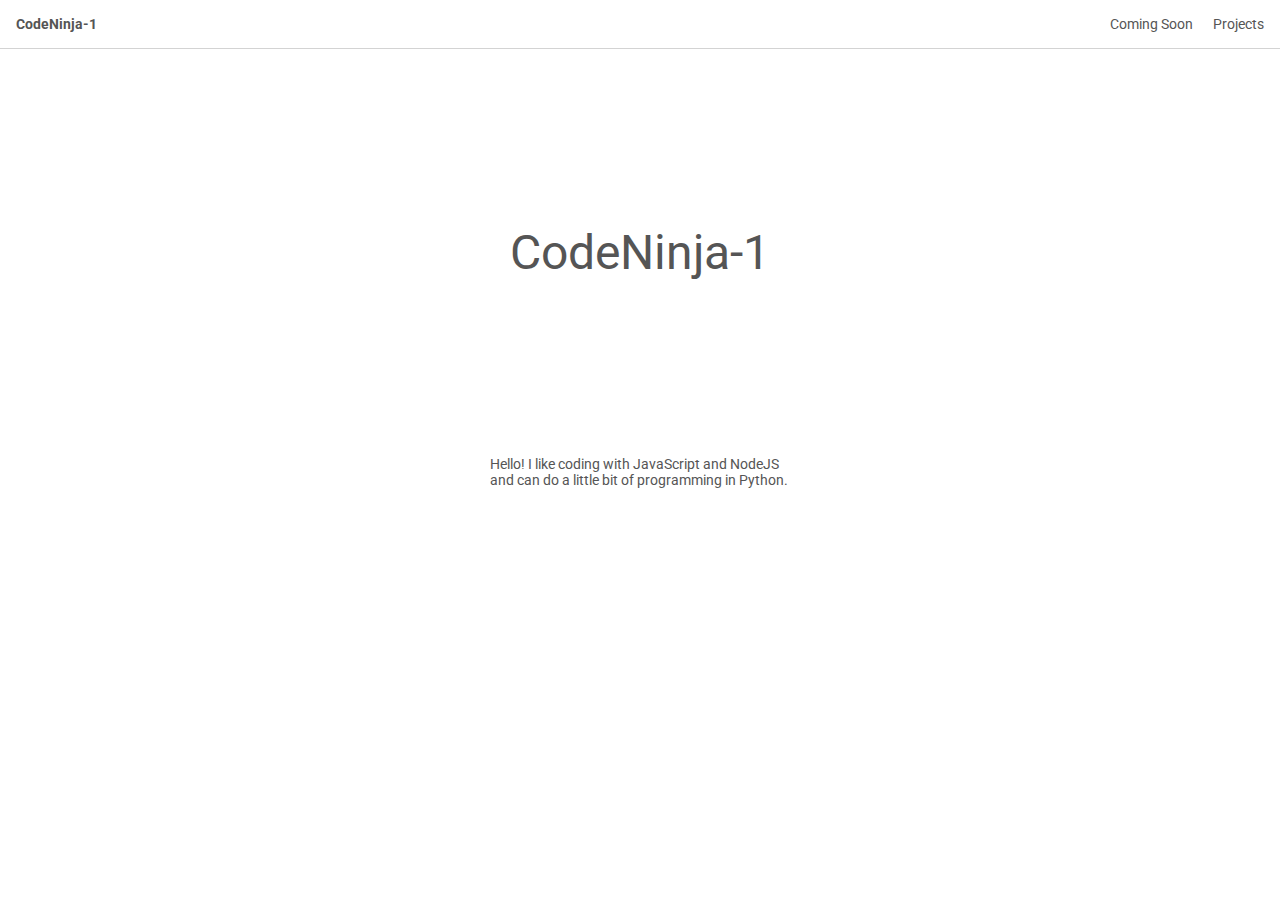
<file: index.html>
<html>
  <head>
    <link rel="stylesheet" href="/web.css">
    <link rel="preconnect" href="https://fonts.gstatic.com">
    <link href="https://fonts.googleapis.com/css2?family=Roboto:ital,wght@0,400;0,700;1,400;1,700&display=swap" rel="stylesheet">
  </head>
  <body>
    <div id="navigationBar"></div>
    <div id="main" class="main">
      <div class="header">CodeNinja-1</div>
      <div class="section margined-double">
        Hello! I like coding with JavaScript and NodeJS and can do a little bit of programming in Python.
      </div>
    </div>
    <script src="/web.js" type="text/javascript"></script>
    <script type="text/javascript">
      var element = document.getElementById("navigationBar", null);
      web.loadNavigationBar(element);
      web.loadIcon();
    </script>
  </body>
</html>
</file>
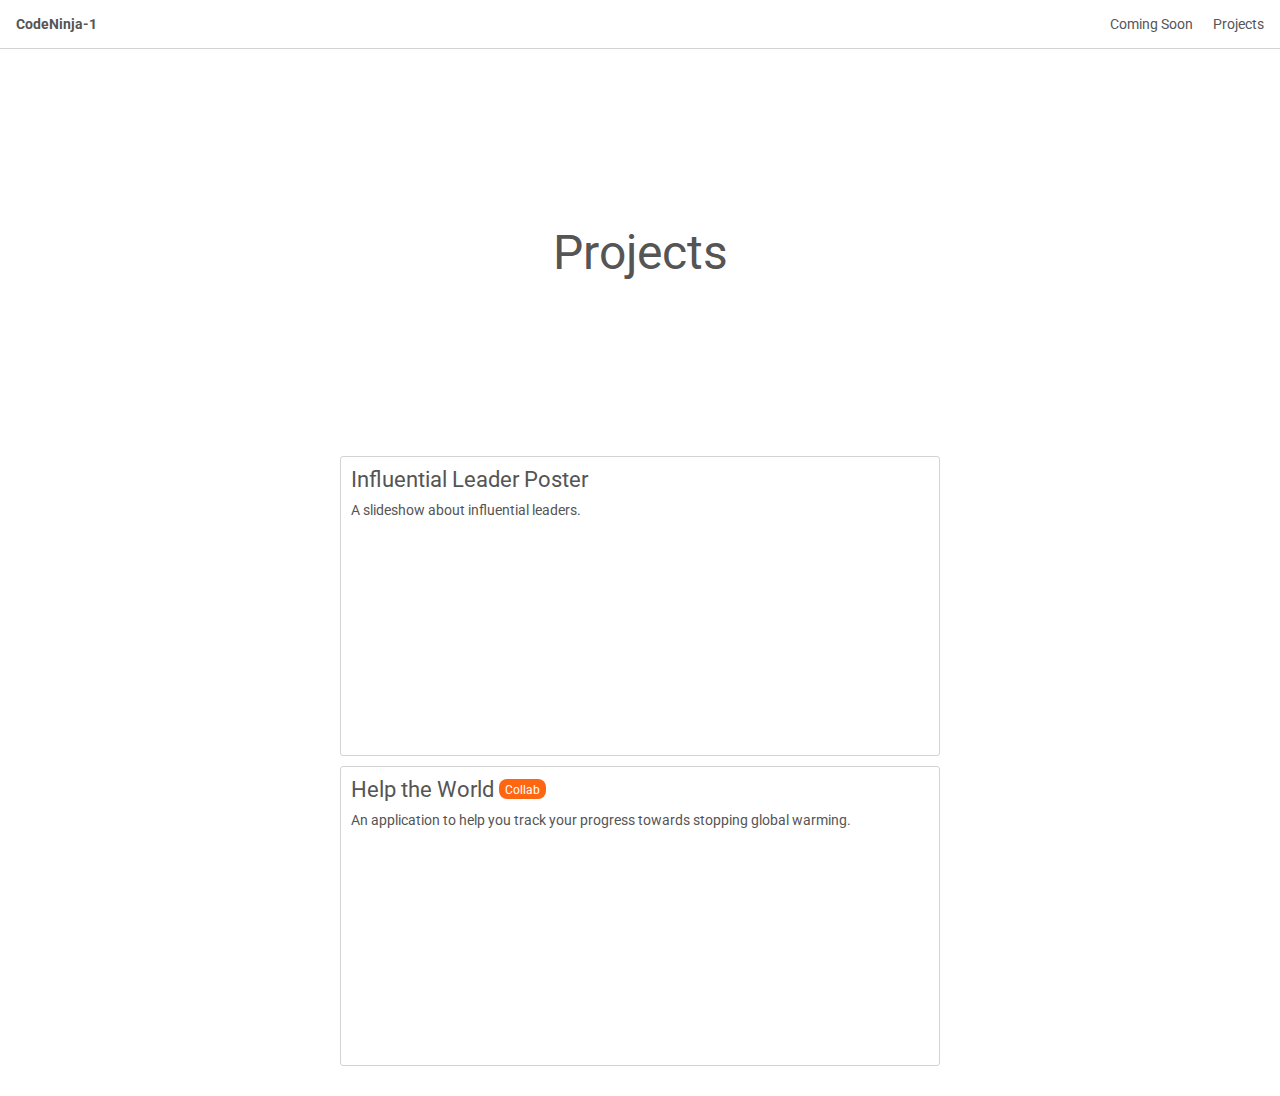
<file: projects/index.html>
<html>
  <head>
    <link rel="stylesheet" href="/web.css">
    <link rel="preconnect" href="https://fonts.gstatic.com">
    <link href="https://fonts.googleapis.com/css2?family=Roboto:ital,wght@0,400;0,700;1,400;1,700&display=swap" rel="stylesheet">
  </head>
  <body>
    <div id="navigationBar"></div>
    <div id="main" class="main">
      <div class="header">Projects</div>
      <div class="section margined">
        <a class="nolink" href="/projects/influential-leader-poster/">
          <div class="card">
            <div class="card-header">Influential Leader Poster</div>
            <div class="card-body">A slideshow about influential leaders.</div>
          </div>
        </a>
        <a class="nolink" href="/projects/help-the-world/">
          <div class="card">
            <div class="card-header">Help the World <span class="chip collab">Collab</span></div>
            <div class="card-body">An application to help you track your progress towards stopping global warming.</div>
          </div>
        </a>
      </div>
    </div>
    <script src="/web.js" type="text/javascript"></script>
    <script type="text/javascript">
      var element = document.getElementById("navigationBar", null);
      web.loadNavigationBar(element);
      web.loadIcon();
    </script>
  </body>
</html>
</file>
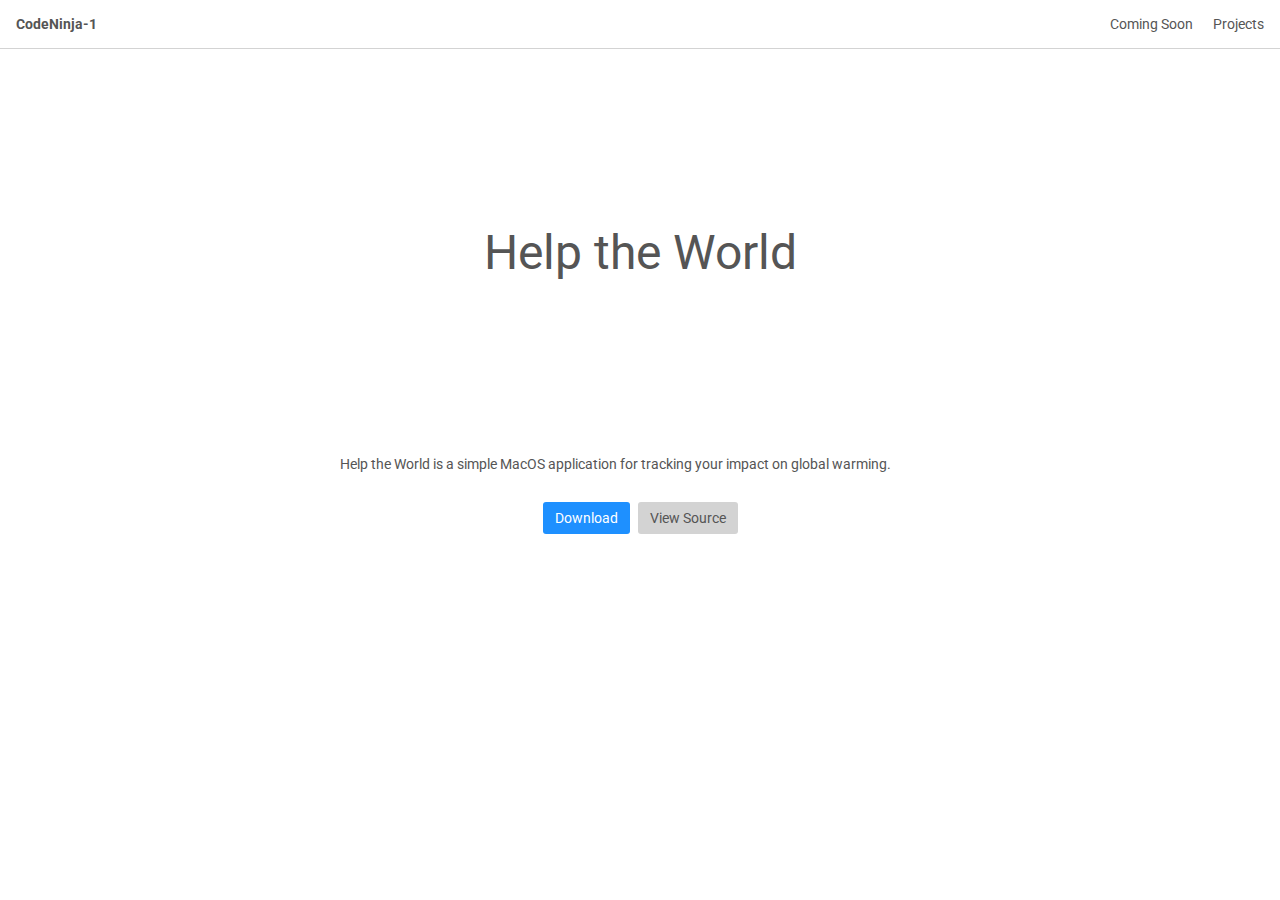
<file: projects/help-the-world/index.html>
<html>
  <head>
    <link rel="stylesheet" href="/web.css">
    <link rel="preconnect" href="https://fonts.gstatic.com">
    <link href="https://fonts.googleapis.com/css2?family=Roboto:ital,wght@0,400;0,700;1,400;1,700&display=swap" rel="stylesheet">
  </head>
  <body>
    <div id="navigationBar"></div>
    <div id="main" class="main">
      <div class="header">Help the World</div>
      <div class="section margined">
        <div>Help the World is a simple MacOS application for tracking your impact on global warming.</div>
      </div>
      <div class="section center" style="margin-top:10px;">
          <a class="nolink button" style="margin-right:5px;" href="http://rew-brian.com/files/help-the-world.zip" download>Download</a>
          <a class="nolink button alt" href="https://github.com/codeNinja-1/help-the-world">View Source</a>
        </div>
    </div>
    <script src="/web.js" type="text/javascript"></script>
    <script type="text/javascript">
      var element = document.getElementById("navigationBar", null);
      web.loadNavigationBar(element);
      web.loadIcon();
    </script>
  </body>
</html>
</file>
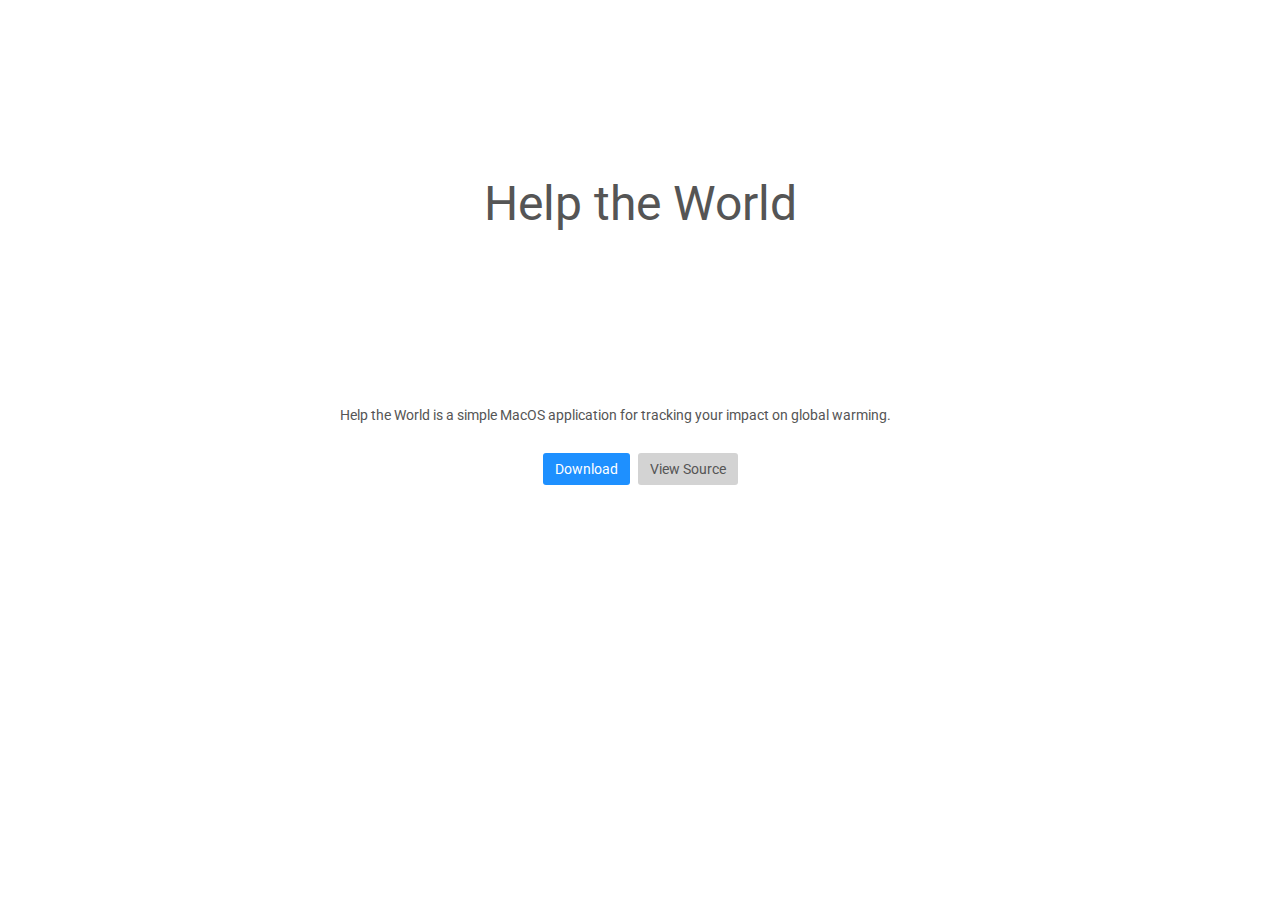
<file: projects/help-the-world/download/index.html>
<html>
  <head>
    <link rel="stylesheet" href="/web.css">
    <link rel="preconnect" href="https://fonts.gstatic.com">
    <link href="https://fonts.googleapis.com/css2?family=Roboto:ital,wght@0,400;0,700;1,400;1,700&display=swap" rel="stylesheet">
  </head>
  <body>
    <div id="main" class="main">
      <div class="header">Help the World</div>
      <div class="section margined">
        <div>Help the World is a simple MacOS application for tracking your impact on global warming.</div>
      </div>
      <div class="section center" style="margin-top:10px;">
          <a class="nolink button" style="margin-right:5px;" href="http://rew-brian.com/files/help-the-world.zip" download>Download</a>
          <a class="nolink button alt" href="https://github.com/codeNinja-1/help-the-world">View Source</a>
        </div>
    </div>
    <script src="/web.js" type="text/javascript"></script>
    <script type="text/javascript">
      web.loadIcon();
    </script>
  </body>
</html>
</file>
<file: web.css>
.navigation {
  border-bottom:1px solid lightgray;
  padding:16px;
  color:#555555;
}
.title {
  font-size:14px;
  font-weight:bold;
  text-decoration:none;
  color:#555555;
}
.navigation-link {
  font-size:14px;
  font-weight:normal;
  color:#555555;
  text-decoration:none;
  float:right;
  margin-left:20px;
}
.navigation-link.active {
  font-weight:bold;
}
.link {
  color:#555555;
  text-decoration:underline;
}
.nolink {
  color:#555555;
  text-decoration:none;
}
.header {
  padding:175px;
  font-size:48px;
  text-align:center;
}
.section {
  margin-bottom:30px;
}
.margined {
  margin-left:calc(50% - 300px);
  margin-right:calc(50% - 300px);
}
.margined-double {
  margin-left:calc(50% - 150px);
  margin-right:calc(50% - 150px);
}
body {
  margin:0px;
  color:#555555;
  font-size:14px;
  font-family:'Roboto', Arial, Sans-serif;
}
.card {
  box-sizing:border-box;
  padding:10px;
  border-radius:3px;
  border:1px solid lightgray;
  min-height:300px;
  cursor:pointer;
  margin-bottom:10px;
}
.card-header {
  font-size:22px;
  margin-bottom:10px;
}
.card-body {
  font-size:14px;
}
.card:hover {
  border:1px solid #AAAAAA;
  background:#EEEEEE;
  color:#444444;
}
.button {
  box-sizing:border-box;
  padding:8px 12px;
  border-radius:3px;
  color:white;
  background:#1e90ff;
  cursor:pointer;
  display:inline-block;
}
.button.alt {
  background:lightgray;
  color:#555555;
}
.center {
  text-align:center;
}
.chip {
  background:lightgray;
  color:#555555;
  border-radius:8px;
  height:20px;
  font-size:12px;
  padding:4px 6px;
  box-sizing:border-box;
  margin:2px 0px;
  vertical-align:top;
  display:inline-block;
}
.collab {
  background:#ff6611;
  color:white;
}
</file>
